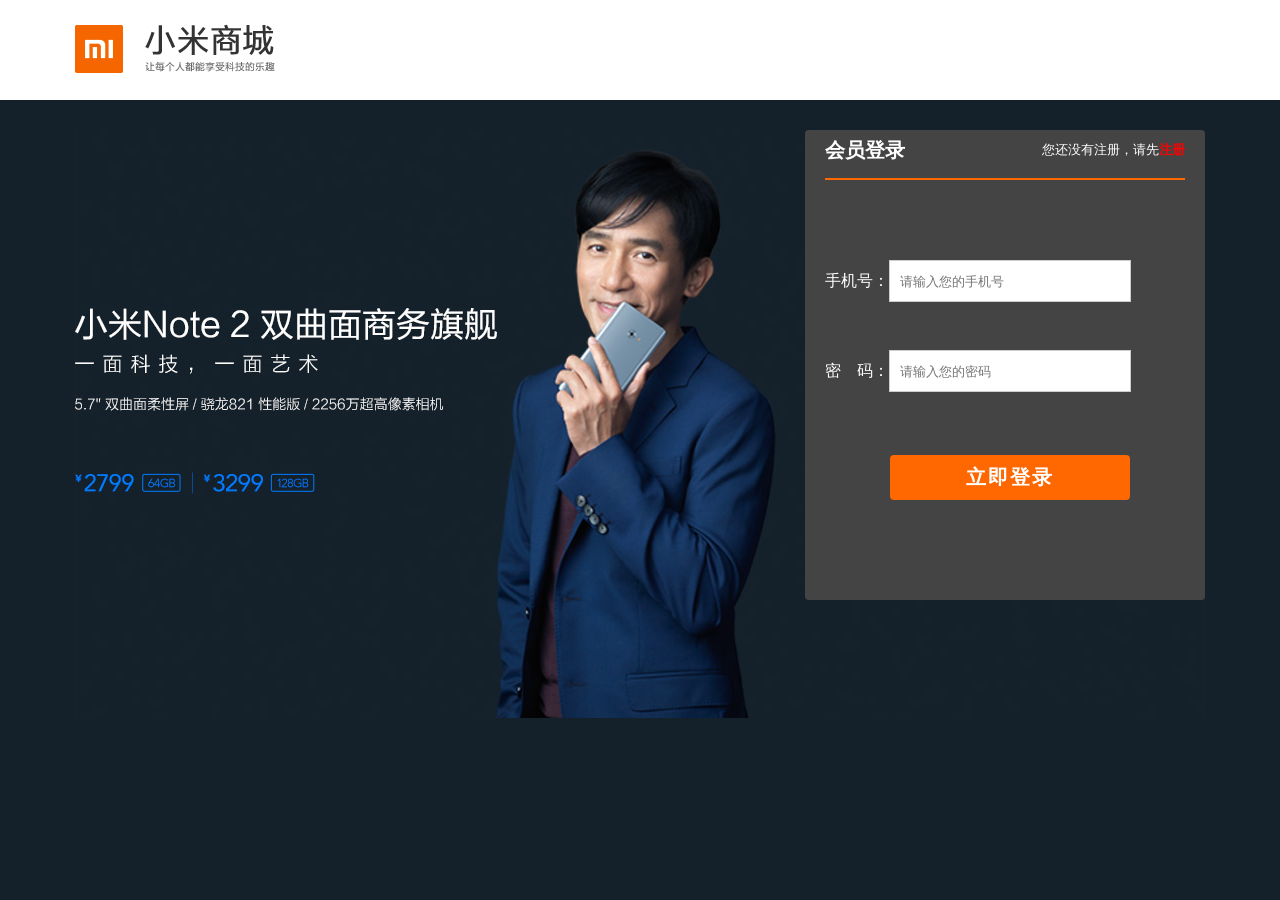
<file: web/login.html>
<!DOCTYPE html>
<html>

<head>
<meta charset="UTF-8">
<title></title>
<link rel="stylesheet" type="text/css" href="css/login.css" />
</head>
<style>
p {
	display: inline-block;
}

.fouse1 {
	border: 1px dashed yellow;
	font-family: "楷体";
	color: red;
}
input{
	margin-top:45px;
}
</style>

<body>
	<div id="app">
		<div class="top center" >
			<div class="logo center" >
				<img src="image/mistore_logo.png" />
			</div>
			<div class="form center">
				<div class="login">
					<div class="login_center">
						<div class="login_top">
							<div class="left fl">会员登录</div>
							<div class="right fr">您还没有注册，请先<a href="register.html">注册</a></div>
							<div class="clear"></div>
							<div class="xian center"></div>
						</div>
						<div class="login_main center" >
						<span style=" margin-left:120px;color:red"><b>{{msg}}</b></span>
							<div class="username">
							
								手机号：<input type="text" class="shurukuang" id="name"
									placeholder="请输入您的手机号" onfocus="fouse1(this,'this')"
									onblur="blur1(this,'this')" v-model="info.telephone"
									style="margin-top:0px;">
								<p></p>
							</div>
							<div class="username">
								密&nbsp;&nbsp;&nbsp;&nbsp;码：<input type="password" id="pwd1"
									v-model="info.password" class="shurukuang"
									placeholder="请输入您的密码" style="margin-top:15px"/>
								<p></p>
							</div>
							<input type="button" value="立即登录" class="submit" onclick="check()"
								   @click="login" style="margin-left:65px"/>
						</div>
					</div>
				</div>
			</div>
		</div>
	</div>
	<script>
		function check() {
			var name = document.getElementById("name");
			if (name.value == '') {
				alert('姓名不能为空');
				name.focus();
				return false;
			}

			var pwd1 = document.getElementById('pwd1');
			if (pwd1.value == '') {
				alert('密码不能为空');
				pwd1.focus();
				return false;
			} else {
				var vpwd = /^[A-Za-z0-9]+$/;
				if (!vpwd.test(pwd1.value)) {
					alert('密码错误，密码由数字和字母组成');
					pwd1.focus();
					return false;
				}
			}
			return true;
		}
	</script>
	<script type="text/javascript" src="js/vue.js"></script>
	<script type="text/javascript" src="js/jq.js"></script>
	<script type="text/javascript">
		var app = new Vue({
			el : "#app",
			data : {
				info : {},
				msg:null
			},
			methods : {
				login : function() {

					/* 获取用户的登录信息  */
					$.post("user?m=login", app.info, function(back) {
						if (back.code == 20008) {
							app.msg = back.msg;
						} else if (back.code == 20009) {
							window.location.href = "index.html";
						}
					});
				}
			}
		});
	</script>
</body>

</html>
</file>
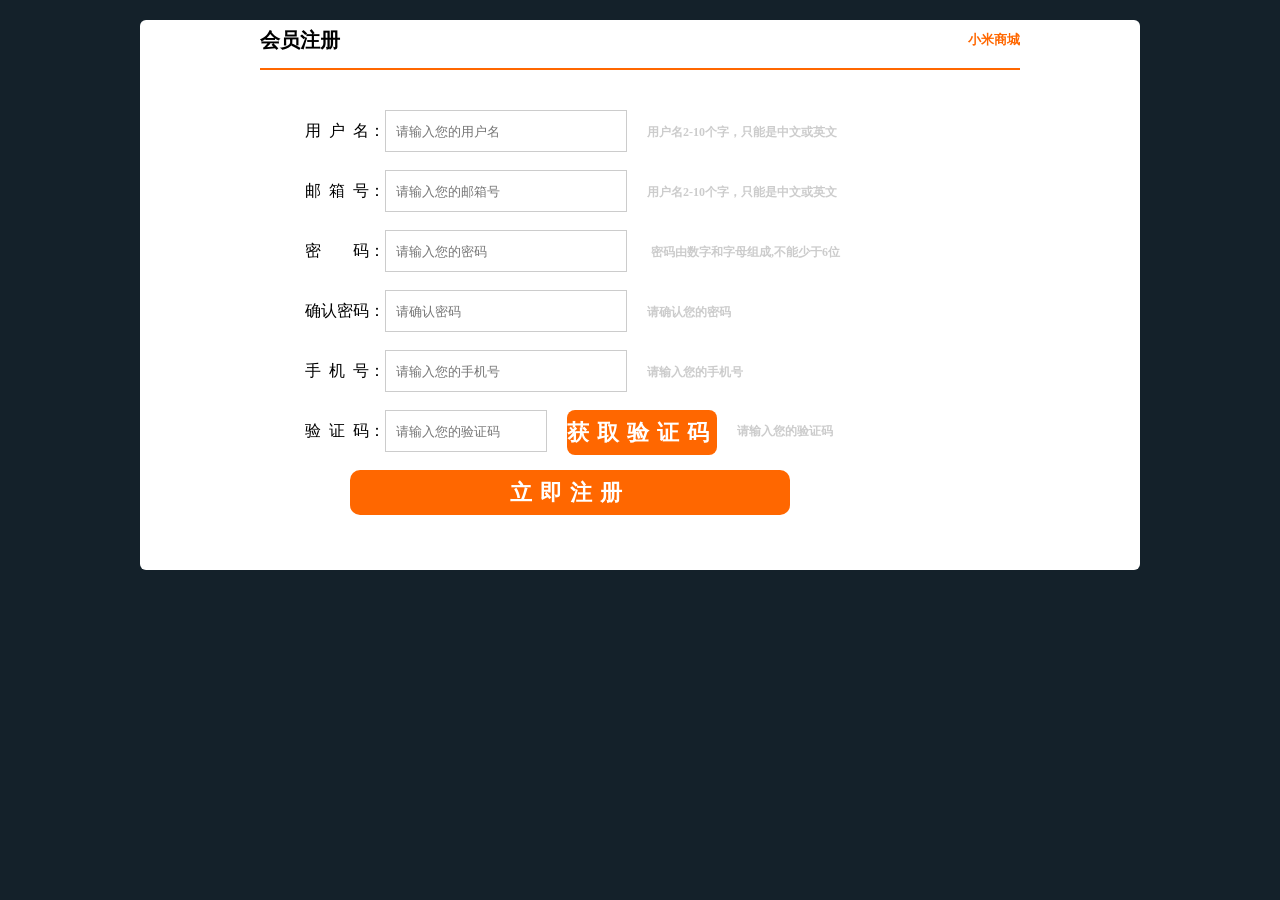
<file: web/register.html>
<!DOCTYPE html>
<html>

<head>
<meta charset="UTF-8">
<title>会员注册</title>
<link rel="stylesheet" href="css/login.css" />
</head>

<body>

	<div id="app">
		<div class="regist">
			<div class="regist_center">
				<div class="regist_top">
					<div class="left fl">会员注册</div>
					<div class="right fr">
						<a href="index.html">小米商城</a>
					</div>
					<div class="clear"></div>
					<div class="xian center"></div>
				</div>

				<div class="regist_main">

					<div class="username">
						用&nbsp;&nbsp;户&nbsp;&nbsp;名：<input type="text" class="shurukuang"
							placeholder="请输入您的用户名" id="name" v-model="info.nikename"
							onblur="user()"><span>用户名2-10个字，只能是中文或英文</span>
					</div>

					<div class="username">
						邮&nbsp;&nbsp;箱&nbsp;&nbsp;号：<input type="text" class="shurukuang"
							placeholder="请输入您的邮箱号" v-model="info.email" id="email"
							onblur="emial()"><span>用户名2-10个字，只能是中文或英文</span>
					</div>
					<div class="username">
						密&nbsp;&nbsp;&nbsp;&nbsp;&nbsp;&nbsp;&nbsp;&nbsp;码：<input
							type="password" id="pwd1" v-model="info.password"
							class="shurukuang" placeholder="请输入您的密码" onblur="password()">
						<span>密码由数字和字母组成,不能少于6位</span>
					</div>
					<div class="username">
						确认密码：<input type="password" class="shurukuang" id="pwd2"
							placeholder="请确认密码" onblur="pwd2()"><span>请确认您的密码</span>
					</div>
					<div class="username">
						手&nbsp;&nbsp;机&nbsp;&nbsp;号：<input type="text" class="shurukuang"
							id="phone" v-model="info.telephone" placeholder="请输入您的手机号"
							onblur="phone()" /><span>请输入您的手机号</span>
					</div>
					<div class="username">
						<div class="left fl">
							验&nbsp;&nbsp;证&nbsp;&nbsp;码：<input type="text" id="code"
								v-model="info.code" class="yanzhengma" placeholder="请输入您的验证码"
								style="width: 140px;" onblur="yanzhenma()">
						</div>
						<span>请输入您的验证码</span>
						<div class="right fl">
							<input type="button" @click="sendCode" value="获取验证码"
								class="submit"
								style="width: 150px; border-radius: 8px; margin-left: 0px;"
								click="phone()" />
						</div>

					</div>
					<div class="login_submit">
						<input type="button" @click="reg" value="立即注册" class="submit"
							style="border-radius: 10px;" />

					</div>
				</div>
			</div>

		</div>
	</div>

	<script type="text/javascript" src="js/vue.js"></script>
	<script type="text/javascript" src="js/jq.js"></script>
	<script type="text/javascript">
		function user() {
			//用户名
			var name = document.getElementById("name");
			if (name.value == '') {
				alert('姓名不能为空');
				return false;
			} else {
				var vname = (/^[a-zA-Z\u4e00-\u9fa5]{2,10}$/);
				if (!vname.test(name.value)) {
					alert('姓名2-10个字，只能是中文或英文');
					return false;
				}
			}
			return true;
		};
		function emial() {
			//邮箱
			var email = document.getElementById('email');
			if (email.value == '') {
				alert('邮箱不能为空');
				email.focus();
				return false;
			} else {
				var vemail = /^[0-9a-zA-Z]+(?:[\_\.\-][a-z0-9\-]+)*@[a-zA-Z0-9]+(?:[-.][a-zA-Z0-9]+)*\.[a-zA-Z]+$/i;
				if (!vemail.test(email.value)) {
					alert('邮箱格式错误');
					email.focus();
					return false;
				}
			}
			return true;
		};
		function password() {
			//密码
			var pwd1 = document.getElementById('pwd1');
			if (pwd1.value == '') {
				alert('密码不能为空');
				return false;
			} else {
				var vpwd = /^[A-Za-z0-9]+$/;
				if (!vpwd.test(pwd1.value)) {
					alert('密码错误，密码由数字和字母组成');
					return false;
				} else {
					if (pwd1.value.length < 6) {
						alert('密码不能少于6位');
						return false;
					}
				}
			}
			return true;
		};
		function pwd2() {
			//验证密码
			var pwd1 = document.getElementById('pwd1');
			var pwd2 = document.getElementById('pwd2');
			if (!(pwd2.value == pwd1.value)) {
				alert('确认密码与第一次输入相同，请重新输入');
				return false;
			}
			return true;
		};
		function phone() {
			//电话号
			var phone = document.getElementById('phone');
			if (phone.value == '') {
				alert('电话不能为空');
				return false;
			} else {
				var phone_reg = /^13[0-9]{1}[0-9]{8}$|15[0-9]{1}[0-9]{8}$|18[0-9]{1}[0-9]{8}|17[0-9]{1}[0-9]{8}$|16[0-9]{1}[0-9]{8}/;
				var tel_reg = /^([0-9]{3,4}-)?[0-9]{7,8}$/;
				if (!phone_reg.test(phone.value) && !tel_reg.test(phone.value)) {
					alert('手机或电话号码格式不正确。如果是固定电话，必须形如(xxxx-xxxxxxxx)');
					return false;
				}
			}
			return true;
		};
		function yanzhenma() {
			//验证码
			var code = document.getElementById('code');
			if (code.value == '') {
				alert('验证码不能为空');
				return false;
			}
			return true;
		}
		//表单验证
		function check() {
			return user() && emial() && password() && pwd2() && phone()
					&& yanzhenma();
		};
	</script>

	<script type="text/javascript">
		var app = new Vue(
				{
					el : "#app",
					data : {
						info : {}
					},
					methods : {
						reg : function() {
							if (check()) {
								/* 手机号唯一性判断 */
								$.post("/xiaomishop/user?m=reg", app.info,
							function(back) {
								//code 20006 手机号已存在   20007 注册成功
								// 20008 注册失败
								if (back.code == 20006) {
									alert("手机号已注册，请直接登录");
								} else if (back.code == 20007) {
									if (confirm("注册成功，去登录")) {
										window.location.href = "login.html";
									}
								} else if (back.code == 20005) {
									alert("验证码错误");
								}
							});
							}
						},
						sendCode : function() {
							if (phone()) {
								/* 判断验证码是否发送成功 */
								$.post("/xiaomishop/user?m=sendCode", app.info,
										function(back) {
											alert("发送成功");
										});
							}
						}
					}
				});
	</script>
</body>
</html>
</file>
<file: web/css/login.css>
/*样式初始化*/
*{margin:0;padding: 0;}
a{text-decoration: none;color: #000;}
img {border: 0; vertical-align:middle;} 
ul li{list-style: none;}
body,h1,h2,h3,h4,h5,h6{font: 12px 宋体,Times New Roman;}
body{background: rgb(20,33,42)  }

/*预定义样式*/
.w{width: 1000px;margin: 0 auto;}
.fl{float: left;}
.fr{float: right;}
.clear{clear:both;}
.center{margin:0 auto;}
.border{border:1px solid red;}

table{width: 360px;height: 240px;border:none;margin: 0 auto;}
tr,th,td{height: 20px;}
th{width: 60px;}
input:focus{border: 2px solid orange;}
/*用户登录*/
.top{width: 100%;height: 100px;background: #fff;}
.top .logo{width: 1130px;height: 100px;}
.form{width: 1130px;height:588px;background: url('../image/login_bg.jpg')no-repeat center center; }
.login{width: 400px;height: 470px;/*border:1px solid #ff6700;*/margin:30px auto;background: #444;color:#fff;margin-right: 0px;border-radius: 4px;}
.login .login_center{width: 360px;margin: 10px auto;}
.login .login_top{margin: 10px 0;}
.login .login_top .left{height: 40px;line-height: 40px;font-weight: bold;font-size: 20px;}
.login .login_top .right{height: 40px;line-height: 40px;font-size: 13px;}
.login .login_top .right a{color:red;font-weight: bold;}
.login .login_top .right a:hover{color:orange;}
.xian{height: 2px;background: #ff6700;margin:8px 0;}

.login_main{padding:20px 0;}
.login_main .username{font:16px Times New Roman;height: 40px;line-height: 40px;margin:35px 0;}
.login_main .username .shurukuang{width: 220px;height: 30px;border:1px solid #ccc;padding:5px 10px; }
.login_main .username .yanzhengma{width: 100px;height: 30px;border:1px solid #ccc;padding:5px 10px; }
.login_main .username .shurukuang:focus{border: 1px solid blue;background: #F0FFFF;}
.login_main .username .yanzhengma:focus{border: 1px solid blue;background: #F0FFFF;}
.login_main .username .right{margin-left: 20px;}

/*设置按钮样式*/
.login .login_center .login_submit{margin: 15px auto;}
.login .login_center .submit{border:none;width: 240px;height: 45px;margin-left:55px;background: #ff6700;color: #fff; font-size: 20px;font-weight: bold;letter-spacing: 2px;cursor:pointer;border-radius: 4px;}
.login .login_center .submit:hover{border:1px solid #fff;}


/*用户注册*/
.regist{width: 1000px;height: 550px;margin:20px auto;background:#fff;color:#000;border-radius: 6px;}
.regist_center{width: 760px;margin: 10px auto;}
.regist .regist_top{margin: 10px 0;}
.regist .regist_top .left{height: 40px;line-height: 40px;font-weight: bold;font-size: 20px;}
.regist .regist_top .right{height: 40px;line-height: 40px;font-size: 13px;}
.regist .regist_top .right a{color:#ff6700;font-weight: bold;}
.regist .regist_top .right a:hover{color:orange;}
.xian{height: 2px;background: #ff6700;margin: 8px auto;}

.regist_main{padding:10px 0;padding-left:45px;}
.regist_main .username{font:16px Times New Roman;height: 40px;line-height: 40px;margin:20px 0;}
.regist_main .username .shurukuang{width: 220px;height: 30px;border:1px solid #ccc;padding:5px 10px; }
.regist_main .username .yanzhengma{width: 100px;height: 30px;border:1px solid #ccc;padding:5px 10px; }
.regist_main .username .shurukuang:focus{border: 1px solid blue;background: #F0FFFF;}
.regist_main .username .yanzhengma:focus{border: 1px solid blue;background: #F0FFFF;}
.regist_main .username .right{margin-left: 20px;}

.regist_main .username span{display:inline-block;margin-left:20px;font-size: 12px;color: #ccc;font-weight: bold;}
.regist_main .username span:hover{color: #ff6700;}

.regist .regist_center .regist_submit{margin: 20px auto;}
.regist .regist_center .submit{border:none;width: 440px;height: 45px;margin-left:45px;background: #ff6700;color: #fff; font-size: 22px;font-weight: bold;letter-spacing: 8px;cursor:pointer;}
.regist .regist_center .submit:hover{border:1px solid #ccc;}

footer{width: 100%;height: 80px;background:#fff;padding: 30px 0;}
footer .copyright{height: 30px;line-height: 30px;font-size: 13px;word-spacing: 15px;text-align: center;}
footer .copyright:first-of-type{margin-top: 10px;}
</file>
